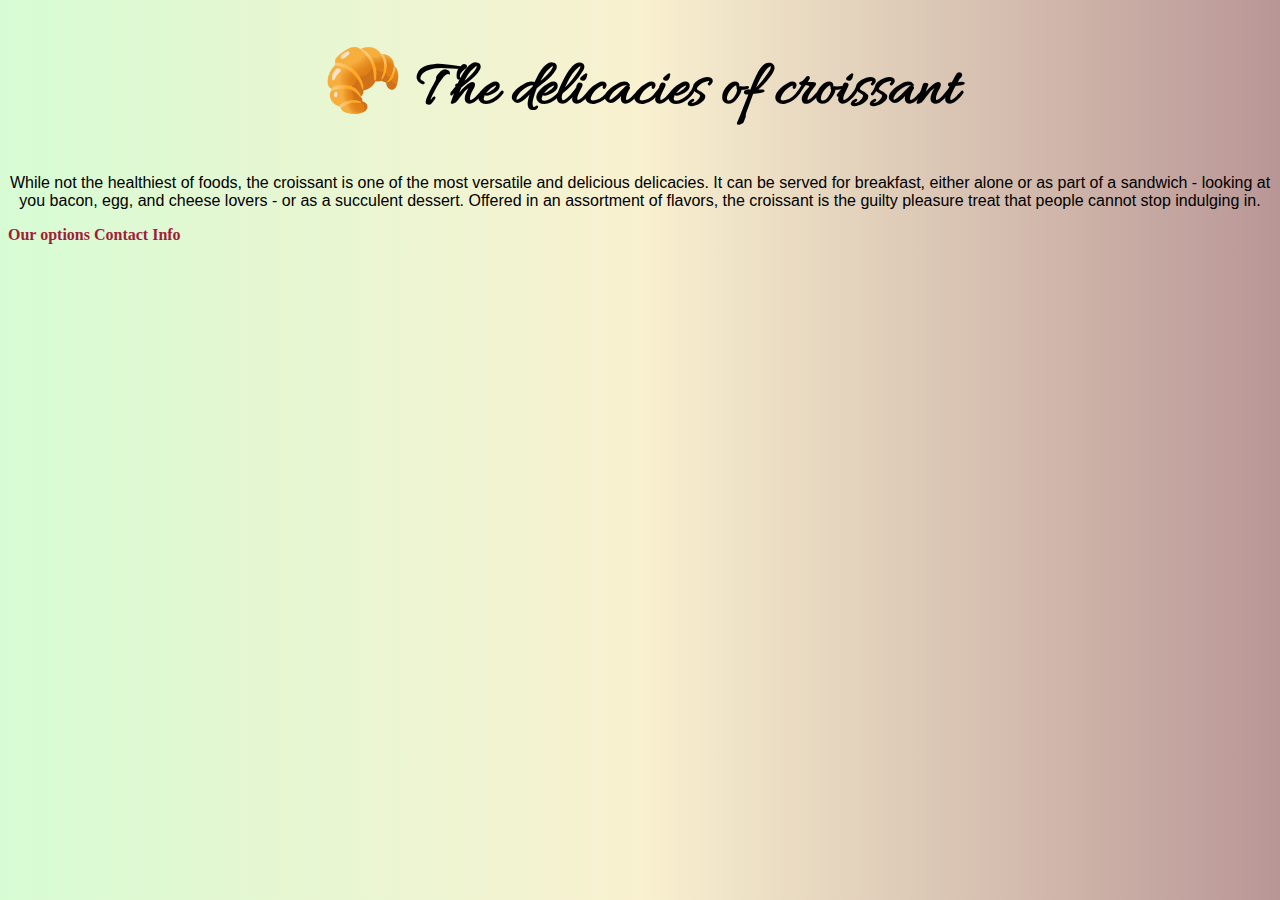
<file: index.html>
<!DOCTYPE html>
<html lang="en">
<head>
    <meta charset="UTF-8">
    <meta name="description" content="Croissantsrlife provides customers with a variety of croissants for all occasions">
    <meta http-equiv="X-UA-Compatible" content="IE=edge">
    <meta name="viewport" content="width=device-width, initial-scale=1.0">
    <link href="https://cdn.jsdelivr.net/npm/bootstrap@5.0.2/dist/css/bootstrap.min.css" rel="stylesheet"
        integrity="sha384-EVSTQN3/azprG1Anm3QDgpJLIm9Nao0Yz1ztcQTwFspd3yD65VohhpuuCOmLASjC" crossorigin="anonymous">
    <link rel="preconnect" href="https://fonts.googleapis.com">
    <link rel="preconnect" href="https://fonts.gstatic.com" crossorigin>
    <link href="https://fonts.googleapis.com/css2?family=Allura&display=swap" rel="stylesheet">
    <script src="https://cdn.jsdelivr.net/npm/bootstrap@5.0.2/dist/js/bootstrap.bundle.min.js"
        integrity="sha384-MrcW6ZMFYlzcLA8Nl+NtUVF0sA7MsXsP1UyJoMp4YLEuNSfAP+JcXn/tWtIaxVXM"
        crossorigin="anonymous"></script>
    <link rel="stylesheet" href="/src/styles.css">
    <title>CroissantsRLife Homepage</title>
</head>
<body>
    <h1 class="text-danger">🥐 The delicacies of croissant</h1>
    <p class="mb-4 text-info m-3">While not the healthiest of foods, the croissant is one of the most versatile and delicious delicacies. It can be served for breakfast, either alone or as part of a sandwich - looking at you bacon, egg, and cheese lovers - or as a succulent dessert. Offered in an assortment of flavors, the croissant is the guilty pleasure treat that people cannot stop indulging in.</p>
    <div class="d-flex justify-content-sm-evenly option-listings">
        <a href="/photo.html" title="Croissant pics">Our options</a>
        <a href="/contact.html" title="Contact us">Contact Info</a>
    </div>
</body>
</html>
</file>
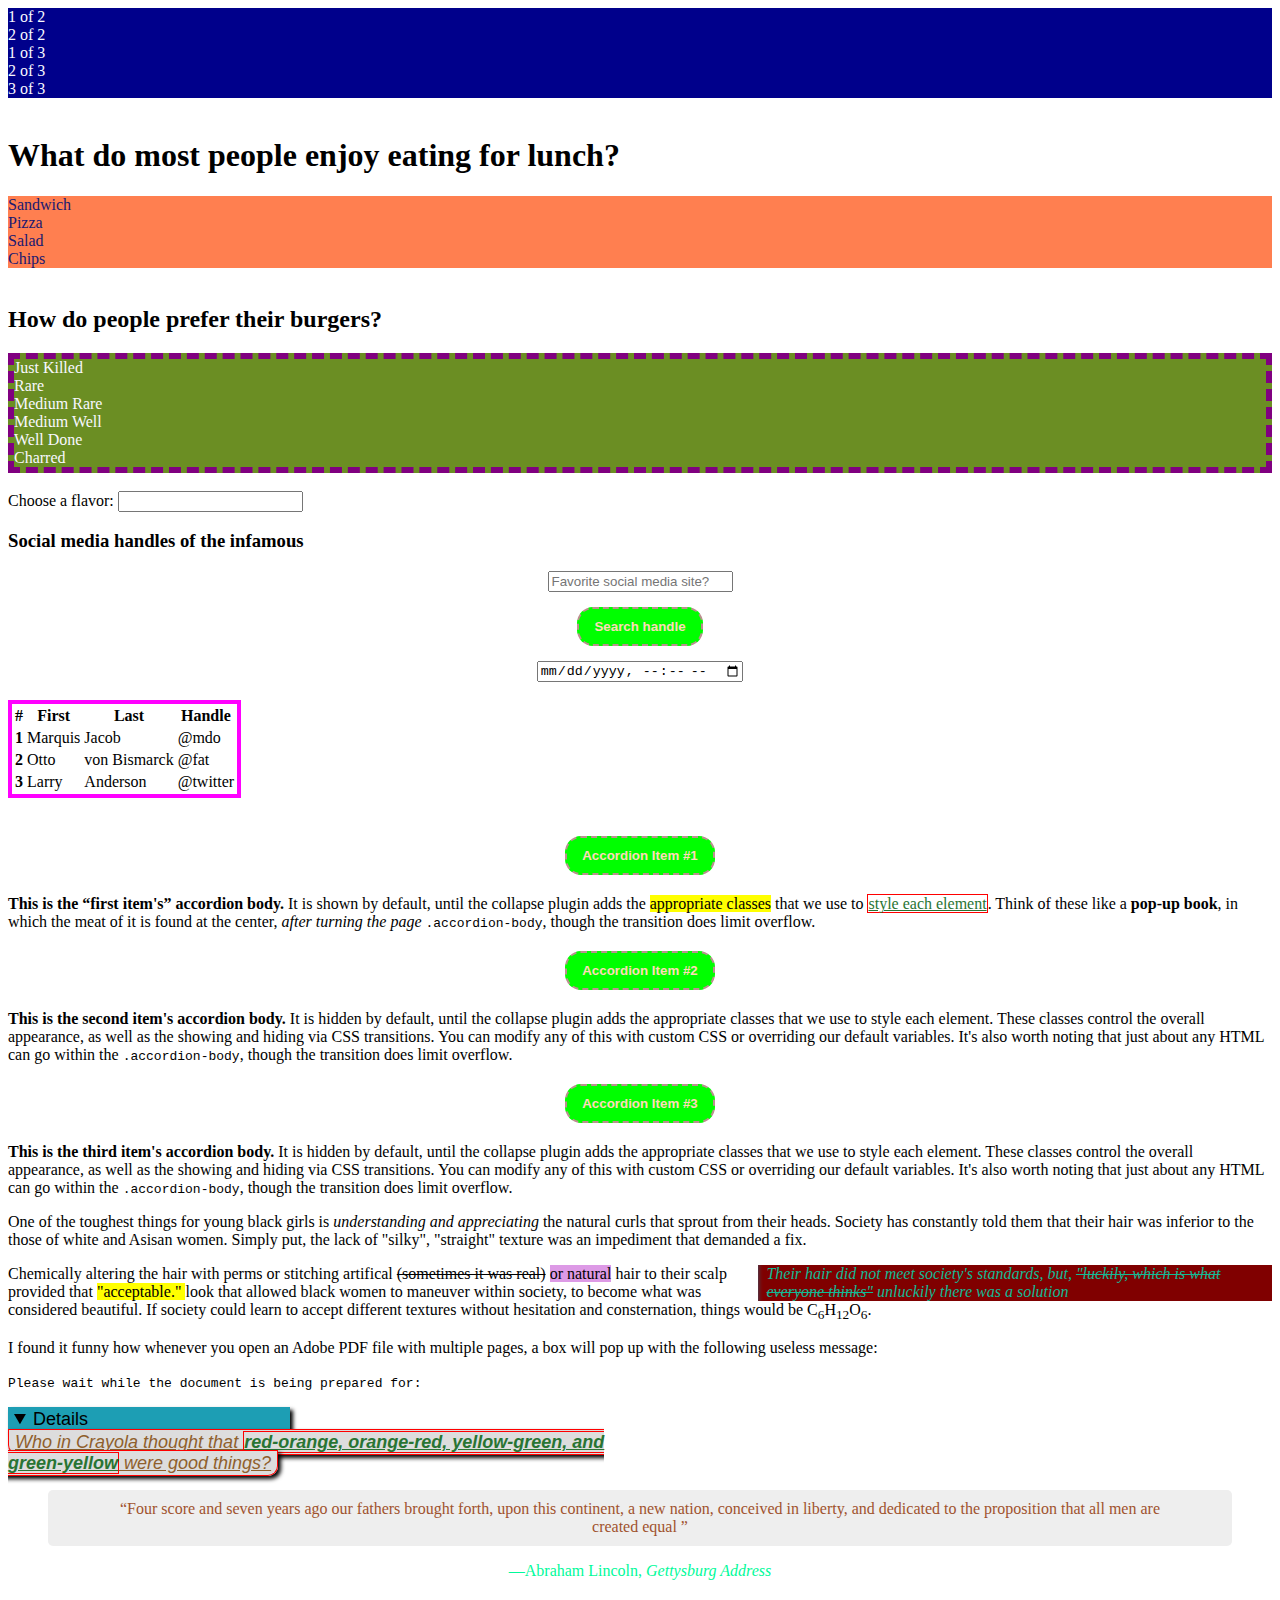
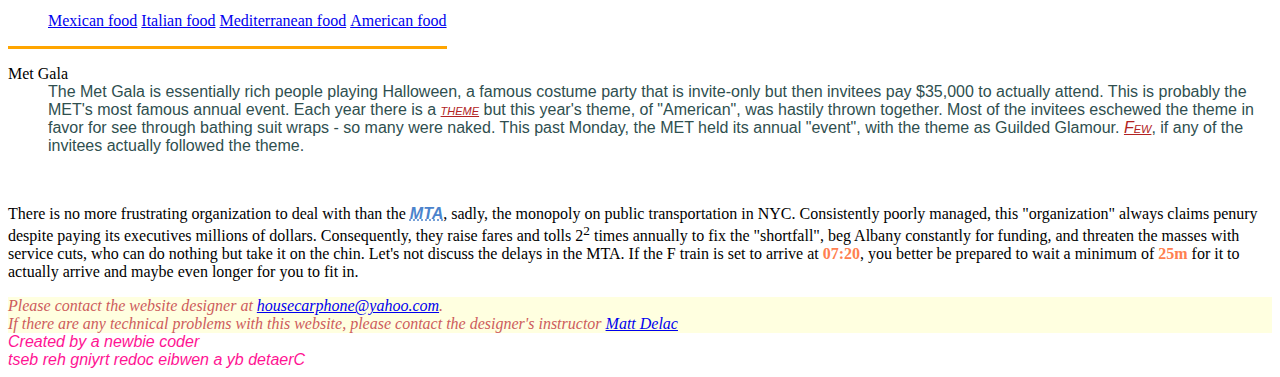
<file: Bootstrap test.html>
<!DOCTYPE html>
<html lang="en">
<head>
    <meta charset="UTF-8">
    <meta http-equiv="X-UA-Compatible" content="IE=edge">
    <meta name="viewport" content="width=device-width, initial-scale=1.0">
    <link href="https://cdn.jsdelivr.net/npm/bootstrap@5.1.3/dist/css/bootstrap.min.css" rel="stylesheet"
        integrity="sha384-1BmE4kWBq78iYhFldvKuhfTAU6auU8tT94WrHftjDbrCEXSU1oBoqyl2QvZ6jIW3" crossorigin="anonymous">
    <script src="https://cdn.jsdelivr.net/npm/bootstrap@5.1.3/dist/js/bootstrap.bundle.min.js"
        integrity="sha384-ka7Sk0Gln4gmtz2MlQnikT1wXgYsOg+OMhuP+IlRH9sENBO0LRn5q+8nbTov4+1p"
        crossorigin="anonymous"></script>
    <title>Bootstrap</title>
    <style>
        .container{
            color: ghostwhite;
            background: darkblue;
        }
        #food-choice{
            background: coral;
            color: midnightblue;
        }
        #burger{
            background: olivedrab;
            border: 6px dashed purple;
        }

        table{
            border: 4px solid fuchsia;
        }

        span{
            color: rgb(41, 116, 51);
            font-weight: 500;
            text-decoration: underline;
            border: 1px solid red;
        }
        form{
            text-align: center;
        }
        button{
            display: block;
            margin: 0 auto;
            padding: 10px 15px;
            margin-top: 15px;
            margin-bottom: 15px;
            border: 2px dashed rosybrown;
            border-radius: 16px;
            color:peachpuff;
            font-weight: bold;
            background: lime;
        }

        button:hover{
            color: lime;
            background: peachpuff;
            cursor: pointer;
        }

        blockquote {
            margin: 0;
        }

        blockquote p {
            padding: 10px 70px;
            background: #eee;
            border-radius: 5px;
            text-align: center;
            color: sienna;
        }

        blockquote p::before {
            content: '\201C';
        }

        blockquote p::after {
            content: '\201D';
        }
        .quotation{
            text-align: center;
            color: mediumspringgreen;
        }
        aside {
            width: 40%;
            padding-left: .5rem;
            margin-left: .5rem;
            float: right;
            box-shadow: inset 5px 0 5px -5px #29627e;
            font-style: italic;
            color: #13b995;
            background: maroon;
        }

        aside > p {
            margin: .5rem;
        }
        ins {
            text-decoration: none;
            background-color: rgb(221, 154, 230);
        }

        nav{
            border-bottom: 3px solid orange;
        }
        .cookie ol{
            list-style-type: none;
        }
        .cookie{
            display: inline-block;
        }
        footer{
            font-style: italic;
            color: deeppink;
            font-family: Impact, Haettenschweiler, 'Arial Narrow Bold', sans-serif;
        }
        dd{
            font-family: Verdana, Geneva, Tahoma, sans-serif;
            color: darkslategray;
        }
        dd em{
            color: firebrick;
            text-decoration: underline;
            font-variant: small-caps;
        }

        address{
            color: indianred;
            background: lightyellow;
            font-family: fantasy;
        }
 
        details {
            font: 18px "Open Sans", Calibri, sans-serif;
            width: 620px;
        }

        details > summary {
            padding: 2px 6px;
            width: 15em;
            background-color: #ddd;
            border: none;
            box-shadow: 3px 3px 4px black;
            cursor: pointer;
        }

        details > span {
            border-radius: 0 0 10px 10px;
            background-color: #ddd;
            padding: 2px 6px;
            margin: 0;
            box-shadow: 3px 3px 4px black;
            font-style: italic;
            font-weight: 500;
            color: rgb(143, 96, 44);
        }

        details[open] > summary {
            background-color: rgb(29, 158, 180);
        }
        .crazy-colors{
            font-weight: 600;
        }
        dfn{
            font-weight: 700;
            color: rgb(75, 131, 204);
            font-family: 'Trebuchet MS', 'Lucida Sans Unicode', 'Lucida Grande', 'Lucida Sans', Arial, sans-serif;
        }
        time{
            font-weight: bold;
            color: coral;
        }

    </style>
</head>
<body>
    <div class="container">
        <div class="row">
            <div class="col">
                1 of 2
            </div>
            <div class="col">
                2 of 2
            </div>
        </div>
        <div class="row">
            <div class="col">
                1 of 3
            </div>
            <div class="col">
                2 of 3
            </div>
            <div class="col">
                3 of 3
            </div>
        </div>
    </div>
<br />
    <h1>
        What do most people enjoy eating for lunch?
    </h1>

    <div class="container" id="food-choice">
        <div class="row row-cols-2">
            <div class="col">Sandwich</div>
            <div class="col">Pizza</div>
            <div class="col">Salad</div>
            <div class="col">Chips</div>
        </div>
    </div>
    <br />
    <h2>
        How do people prefer their burgers?
    </h2>
    <div class="container" id="burger">
        <div class="row row-cols-3">
            <div class="col">Just Killed</div>
            <div class="col">Rare</div>
            <div class="col">Medium Rare</div>
            <div class="col">Medium Well</div>
            <div class="col">Well Done</div>
            <div class="col">Charred</div>
        </div>
    </div>
    <br/>

    <label for="ice-cream-choice">Choose a flavor:</label>
    <input list="ice-cream-flavors" id="ice-cream-choice" name="ice-cream-choice" />
    
    <datalist id="ice-cream-flavors">
        <option value="Cookies-and-Cream">
        <option value="Coffee">
        <option value="Mint">
        <option value="Strawberry">
        <option value="Vanilla">
    </datalist>

    <br/>

    <section>
    <h3>
        Social media handles of the infamous
    </h3>
    <form id="search-form">
        <input type="text" id="social-media" placeholder="Favorite social media site?">
        <button>Search handle</button>
        <input type="datetime-local" name="" id="date">
    </form>
    </section>
    <br/>

    <table class="table table-hover">
        <thead>
            <tr>
                <th scope="col">#</th>
                <th scope="col">First</th>
                <th scope="col">Last</th>
                <th scope="col">Handle</th>
            </tr>
        </thead>
        <tbody>
            <tr>
                <th scope="row">1</th>
                <td>Marquis</td>
                <td>Jacob</td>
                <td>@mdo</td>
            </tr>
            <tr>
                <th scope="row">2</th>
                <td>Otto</td>
                <td>von Bismarck</td>
                <td>@fat</td>
            </tr>
            <tr>
                <th scope="row">3</th>
                <td>Larry</td>
                <td>Anderson</td>
                <td>@twitter</td>
            </tr>
        </tbody>
    </table>
<br/>
    <div class="accordion" id="accordionExample">
        <div class="accordion-item">
            <h2 class="accordion-header" id="headingOne">
                <button class="accordion-button" type="button" data-bs-toggle="collapse" data-bs-target="#collapseOne"
                    aria-expanded="true" aria-controls="collapseOne">
                    Accordion Item #1
                </button>
            </h2>
            <div id="collapseOne" class="accordion-collapse collapse show" aria-labelledby="headingOne"
                data-bs-parent="#accordionExample">
                <div class="accordion-body">
                    <strong>This is the <q>first item's</q> accordion body.</strong> It is shown by default, until the collapse
                    plugin adds the <mark>appropriate classes</mark> that we use to <span>style each element</span>. Think of these like a <strong>pop-up book</strong>, in which the meat of it is found at the center, <em>after turning the page</em> <code>.accordion-body</code>, though the transition does limit overflow.
                </div>
            </div>
        </div>
        <div class="accordion-item">
            <h2 class="accordion-header" id="headingTwo">
                <button class="accordion-button collapsed" type="button" data-bs-toggle="collapse"
                    data-bs-target="#collapseTwo" aria-expanded="false" aria-controls="collapseTwo">
                    Accordion Item #2
                </button>
            </h2>
            <div id="collapseTwo" class="accordion-collapse collapse" aria-labelledby="headingTwo"
                data-bs-parent="#accordionExample">
                <div class="accordion-body">
                    <strong>This is the second item's accordion body.</strong> It is hidden by default, until the collapse
                    plugin adds the appropriate classes that we use to style each element. These classes control the overall
                    appearance, as well as the showing and hiding via CSS transitions. You can modify any of this with
                    custom CSS or overriding our default variables. It's also worth noting that just about any HTML can go
                    within the <code>.accordion-body</code>, though the transition does limit overflow.
                </div>
            </div>
        </div>
        <div class="accordion-item">
            <h2 class="accordion-header" id="headingThree">
                <button class="accordion-button collapsed" type="button" data-bs-toggle="collapse"
                    data-bs-target="#collapseThree" aria-expanded="false" aria-controls="collapseThree">
                    Accordion Item #3
                </button>
            </h2>
            <div id="collapseThree" class="accordion-collapse collapse" aria-labelledby="headingThree"
                data-bs-parent="#accordionExample">
                <div class="accordion-body">
                    <strong>This is the third item's accordion body.</strong> It is hidden by default, until the collapse
                    plugin adds the appropriate classes that we use to style each element. These classes control the overall
                    appearance, as well as the showing and hiding via CSS transitions. You can modify any of this with
                    custom CSS or overriding our default variables. It's also worth noting that just about any HTML can go
                    within the <code>.accordion-body</code>, though the transition does limit overflow.
                </div>
            </div>
        </div>
    </div> 
    <p class="text-info d-flex justifiy-center">One of the toughest things for young black girls is <i> understanding and appreciating</i> the natural curls that sprout from their heads. Society has constantly told them that their hair was inferior to the those of white and Asisan women. Simply put, the lack of "silky", "straight" texture was an impediment that demanded a fix.</p>
    <aside>Their hair did not meet society's standards, but, <s>"luckily, which is what everyone thinks"</s> unluckily there was a solution</aside>
    <p>Chemically altering the hair with perms or stitching artifical <del>(sometimes it was real)</del> <ins>or natural</ins> hair to their scalp provided that <mark>"acceptable." </mark> look that allowed black women to maneuver within society, to become what was considered beautiful. If society could learn to accept different textures without hesitation and consternation, things would be C<sub>6</sub>H<sub>12</sub>O<sub>6</sub>.</p>
    <p>I found it funny how whenever you open an Adobe PDF file with multiple pages, a box will pop up with the following useless message:</p>
    <p><samp>Please wait while the document is being prepared for:</samp></p>
    <details open>
        <summary>
            Details
        </summary>
        <span>Who in Crayola thought that <span class="crazy-colors">red-orange, orange-red, yellow-green, and green-yellow</span> were good things?</span>
    </details>
    <figure>
        <blockquote cite="https://http://www.abrahamlincolnonline.org/lincoln/speeches/gettysburg.html">
            <p>Four score and seven years ago our fathers brought forth, upon this continent, a new nation, conceived in liberty, and
            dedicated to the proposition that all men are created equal
            </p>
        </blockquote>
        <figcaption class="quotation">—Abraham Lincoln, <cite class="quotation">Gettysburg Address</cite></figcaption>
    </figure>
    <nav class="cookie">
        <ol>
            <li class="cookie"><a href="#">Mexican food</a></li>
            <li class="cookie"><a href="#">Italian food</a></li>
            <li class="cookie"><a href="#">Mediterranean food</a></li>
            <li class="cookie"><a href="#">American food</a></li>
        </ol>
    </nav>
    <br>
    <dl>
        <dt>Met Gala</dt>
        <dd class="bg-dark bg-opacity-75 text-warning">
            The Met Gala is essentially rich people playing Halloween, a famous costume party that is invite-only but then invitees pay $35,000 to actually attend. This is probably the MET's most famous annual event. Each year there is a <em>theme</em> but this year's theme, of "American", was hastily thrown together. Most of the invitees eschewed the theme in favor for see through bathing suit wraps - so many were naked. This past Monday, the MET held its annual "event", with the theme as Guilded Glamour. <em>Few</em>, if any of the invitees actually followed the theme.
        </dd>
    </dl>
    <br>
    <p>There is no more frustrating organization to deal with than the <dfn><abbr title="Metropolitan Transportation Authority">MTA</abbr></dfn>, sadly, the monopoly on public transportation in NYC. Consistently poorly managed, this "organization" always claims penury despite paying its executives millions of dollars. Consequently, they raise fares  and tolls 2<sup>2</sup> times annually to fix the "shortfall", beg Albany constantly for funding, and threaten the masses with service cuts, who can do nothing but take it on the chin. Let's not discuss the delays in the MTA. If the F train is set to arrive at <time datetime="07:20">07:20</time>, you better be prepared to wait a minimum of <time datetime="PT25M">25m</time> for it to actually arrive and maybe even longer for you to fit in.</p>
    <address>
        Please contact the website designer at <a href="https://www.yahoo.com" target="blank">housecarphone@yahoo.com</a>. <br>
        If there are any technical problems with this website, please contact the designer's instructor <a href="http://www.shecodes.io" target="blank">Matt Delac</a>
    </address>
    <div class='tableauPlaceholder' id='viz1668023721071' style='position: relative'><noscript><a href='#'><img alt=' ' src='https:&#47;&#47;public.tableau.com&#47;static&#47;images&#47;Am&#47;Amazonorders&#47;Story1&#47;1_rss.png' style='border: none' /></a></noscript><object class='tableauViz'  style='display:none;'><param name='host_url' value='https%3A%2F%2Fpublic.tableau.com%2F' /> <param name='embed_code_version' value='3' /> <param name='site_root' value='' /><param name='name' value='Amazonorders&#47;Story1' /><param name='tabs' value='yes' /><param name='toolbar' value='yes' /><param name='static_image' value='https:&#47;&#47;public.tableau.com&#47;static&#47;images&#47;Am&#47;Amazonorders&#47;Story1&#47;1.png' /> <param name='animate_transition' value='yes' /><param name='display_static_image' value='yes' /><param name='display_spinner' value='yes' /><param name='display_overlay' value='yes' /><param name='display_count' value='yes' /><param name='language' value='en-US' /></object></div>                <script type='text/javascript'>                    var divElement = document.getElementById('viz1668023721071');                    var vizElement = divElement.getElementsByTagName('object')[0];                    vizElement.style.width='1016px';vizElement.style.height='1014px';                    var scriptElement = document.createElement('script');                    scriptElement.src = 'https://public.tableau.com/javascripts/api/viz_v1.js';                    vizElement.parentNode.insertBefore(scriptElement, vizElement);                </script>
    <footer>
        Created by a newbie coder
    </footer>
    <footer>
        <bdo dir="rtl">
            Created by a newbie coder trying her best
        </bdo>
    </footer>
<script>
    function buttonChange(event) { //function receives an event
        event.preventDefault(); //stop pg from reloading 
        let socialMediaHandle = document.querySelector("h3"); //select h3 element for editing 
        socialMediaHandle.innerHTML = ("input".value); //not working - want h3 to match value entered into form
    }
    
    let formChange = document.querySelector("#search-form"); //select element w/ this id
    formChange.addEventListener("submit", buttonChange); //add eventlistener saying when form is submitted, call function buttonChange

</script>    
</body>
</html>
</file>
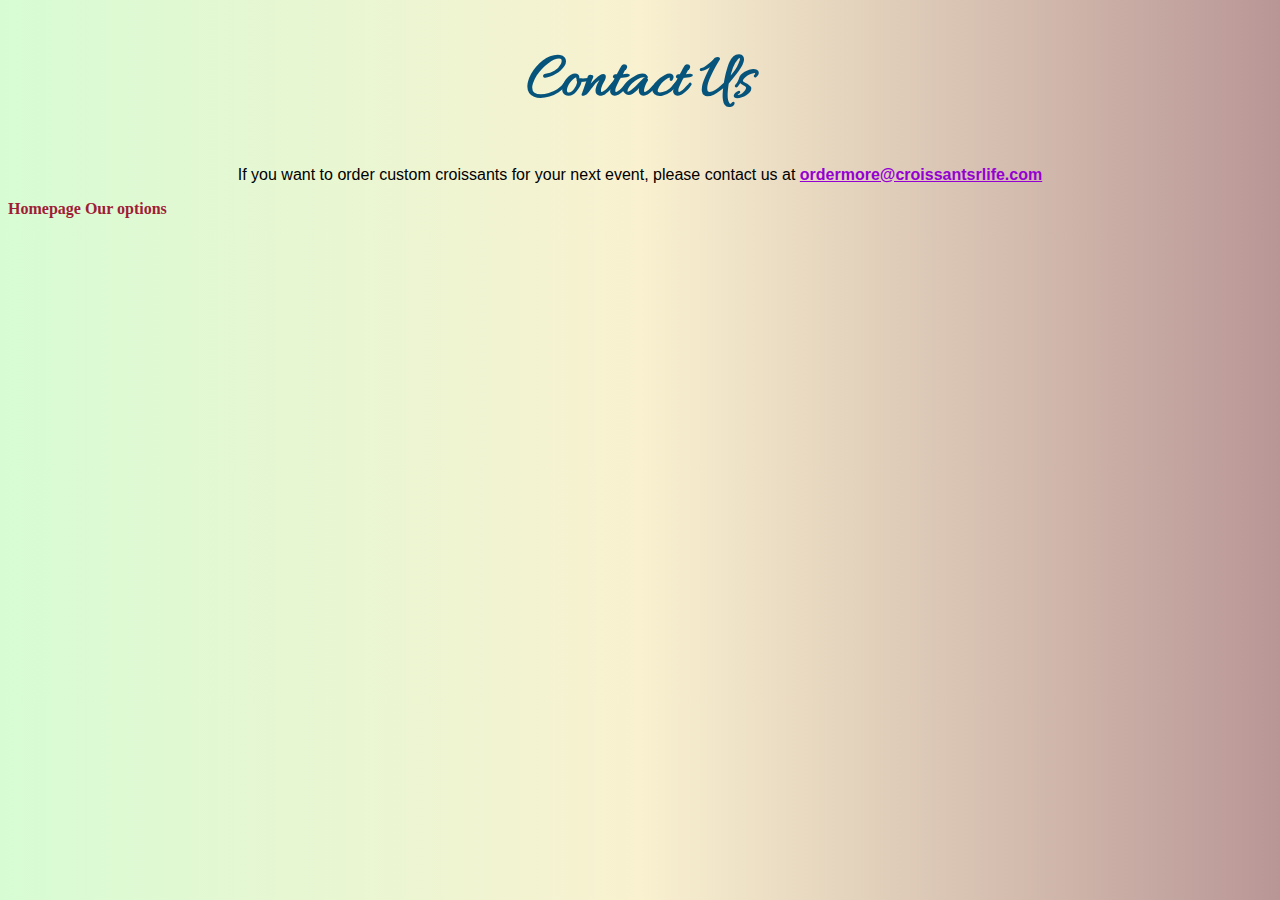
<file: contact.html>
<!DOCTYPE html>
<html lang="en">
<head>
    <meta charset="UTF-8">
    <meta name="description" content="CroissantsRLife contact info to place all orders">
    <meta http-equiv="X-UA-Compatible" content="IE=edge">
    <meta name="viewport" content="width=device-width, initial-scale=1.0">
    <link href="https://cdn.jsdelivr.net/npm/bootstrap@5.0.2/dist/css/bootstrap.min.css" rel="stylesheet"
        integrity="sha384-EVSTQN3/azprG1Anm3QDgpJLIm9Nao0Yz1ztcQTwFspd3yD65VohhpuuCOmLASjC" crossorigin="anonymous">
    <link rel="preconnect" href="https://fonts.googleapis.com">
    <link rel="preconnect" href="https://fonts.gstatic.com" crossorigin>
    <link href="https://fonts.googleapis.com/css2?family=Allura&display=swap" rel="stylesheet">
    <script src="https://cdn.jsdelivr.net/npm/bootstrap@5.0.2/dist/js/bootstrap.bundle.min.js"
        integrity="sha384-MrcW6ZMFYlzcLA8Nl+NtUVF0sA7MsXsP1UyJoMp4YLEuNSfAP+JcXn/tWtIaxVXM"
        crossorigin="anonymous"></script>
    <link rel="stylesheet" href="/src/styles.css">
    <title>Contact us to place your individual, small group and catering orders - CroissantsRLife</title>
</head>
<body>
   <h1 class="text-new-color">Contact Us</h1>
   <p>
       If you want to order custom croissants for your next event, please contact us at 
       <a href="mailto:ordermore@croissantsrlife.com" class="email-link">ordermore@croissantsrlife.com</a>
    <br/>
    <div class="d-flex justify-content-sm-evenly option-listings">
        <a href="/" title="Landing page">Homepage</a>
        <a href="/photo.html" title="Croissant pics">Our options</a>
    </div>
    </p> 
</body>
</html>
</file>
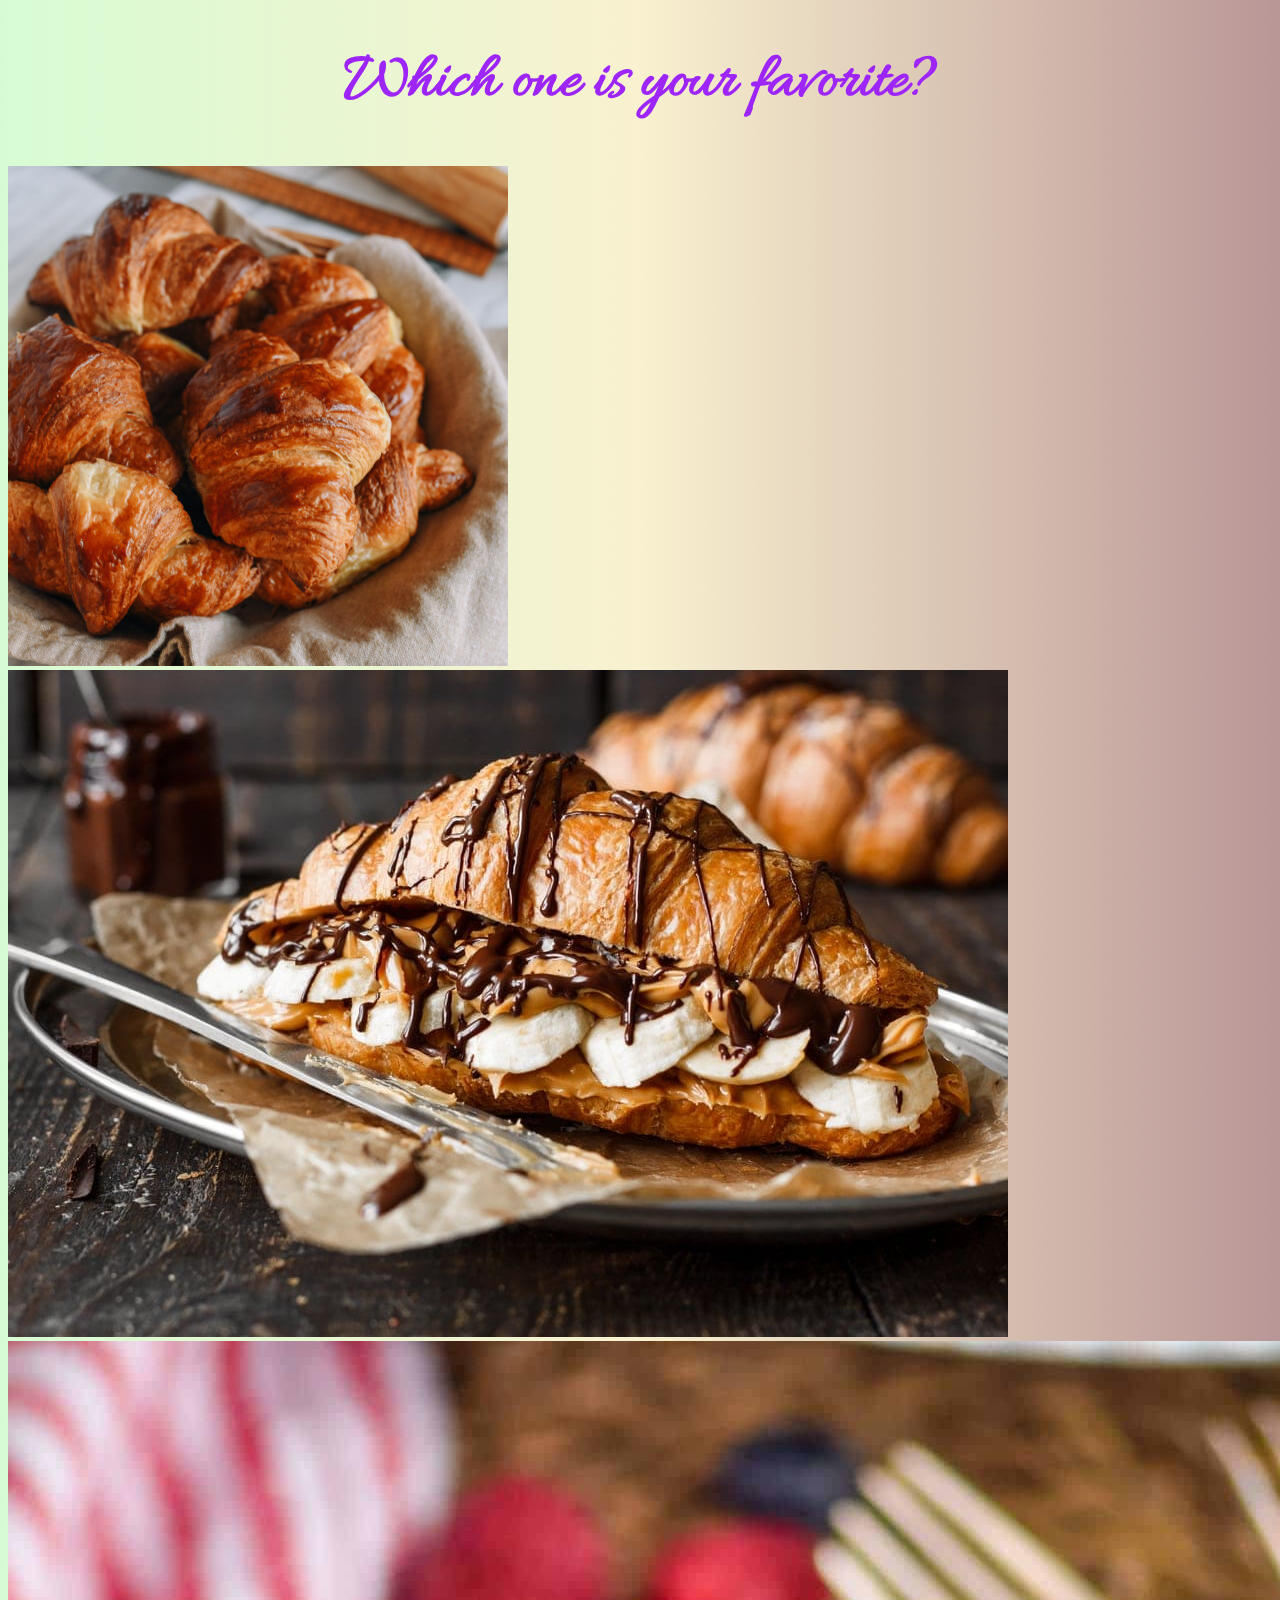
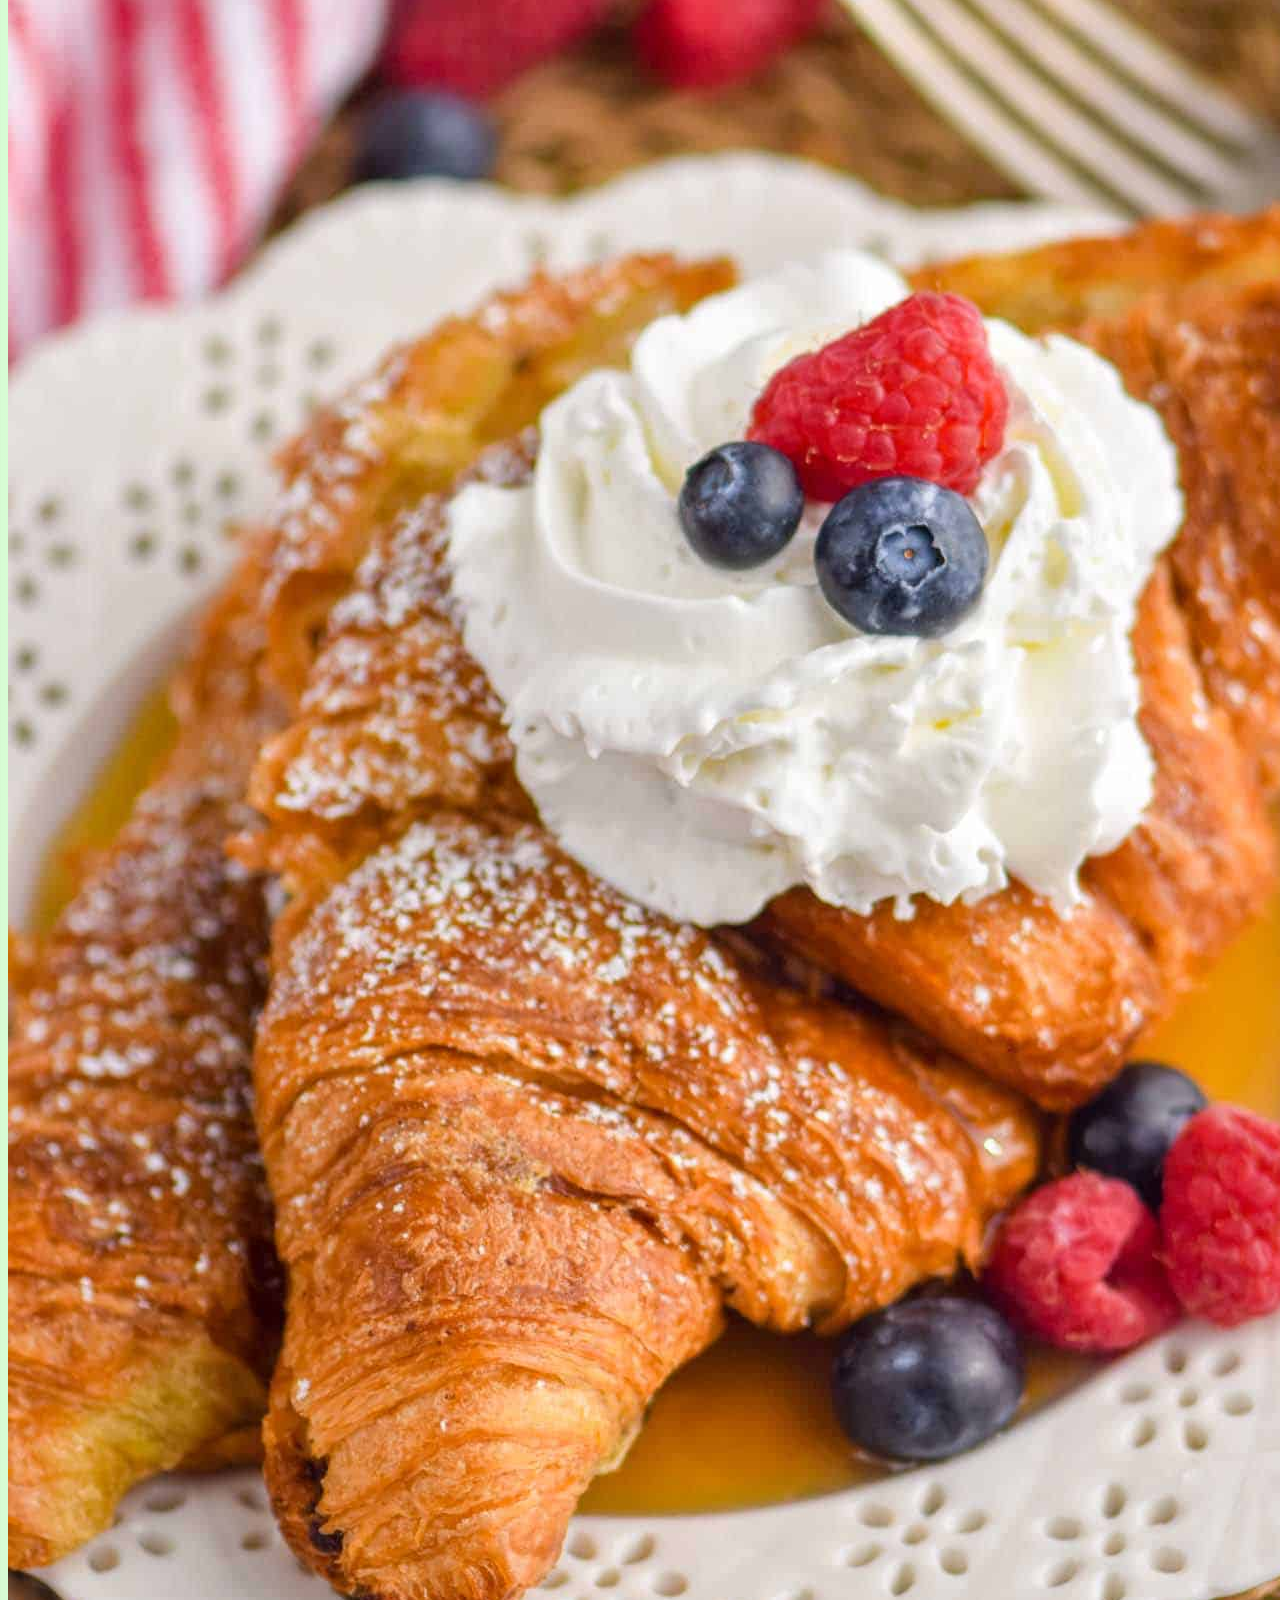
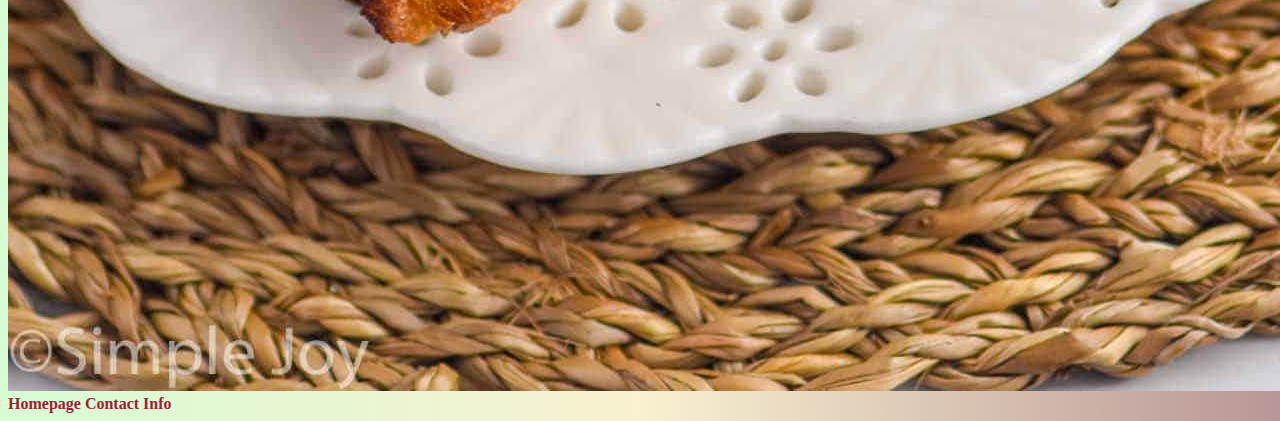
<file: photo.html>
<!DOCTYPE html>
<html lang="en">
<head>
    <meta charset="UTF-8">
    <meta name="description" content="some beautiful examples of delicious croissants">
    <meta http-equiv="X-UA-Compatible" content="IE=edge">
    <meta name="viewport" content="width=device-width, initial-scale=1.0">
    <link href="https://cdn.jsdelivr.net/npm/bootstrap@5.0.2/dist/css/bootstrap.min.css" rel="stylesheet"
        integrity="sha384-EVSTQN3/azprG1Anm3QDgpJLIm9Nao0Yz1ztcQTwFspd3yD65VohhpuuCOmLASjC" crossorigin="anonymous">
    <link rel="preconnect" href="https://fonts.googleapis.com">
    <link rel="preconnect" href="https://fonts.gstatic.com" crossorigin>
    <link href="https://fonts.googleapis.com/css2?family=Allura&display=swap" rel="stylesheet">
    <script src="https://cdn.jsdelivr.net/npm/bootstrap@5.0.2/dist/js/bootstrap.bundle.min.js"
        integrity="sha384-MrcW6ZMFYlzcLA8Nl+NtUVF0sA7MsXsP1UyJoMp4YLEuNSfAP+JcXn/tWtIaxVXM"
        crossorigin="anonymous"></script>
    <link rel="stylesheet" href="/src/styles.css">
    <title>Various options from CroissantsRLife</title>
</head>
<body>
    <h1 class="text-special-color">Which one is your favorite?</h1>
    <div class="container mb-4">
        <div class="row d-flex justify-content-around">
            <div class="col-md-4">
                <img src="/images/milk-bread-croissants-34-500x500.jpg" class="img-fluid rounded-2 border w-75" alt="plain-croissants" />
            </div>
            <div class="col-md-4">
                <img src="/images/Croissant-Fillings-1.jpg" class="img-fluid rounded-2 p-2 border w-100" alt="dessert croissant with hazelnut" />
            </div>
            <div class="col-md-4">
                <img src="/images/Croissant-French-Toast-5.jpg" class="img-fluid rounded-2 p-2 border w-75" alt="breakfast croissant" />
            </div>
            <div class="d-flex justify-content-sm-evenly option-listings">
                <a href="/" title="Landing page">Homepage</a>
                <a href="/contact.html" title="Contact us">Contact Info</a>
            </div>
        </div>
    </div>
</body>
</html>
</file>
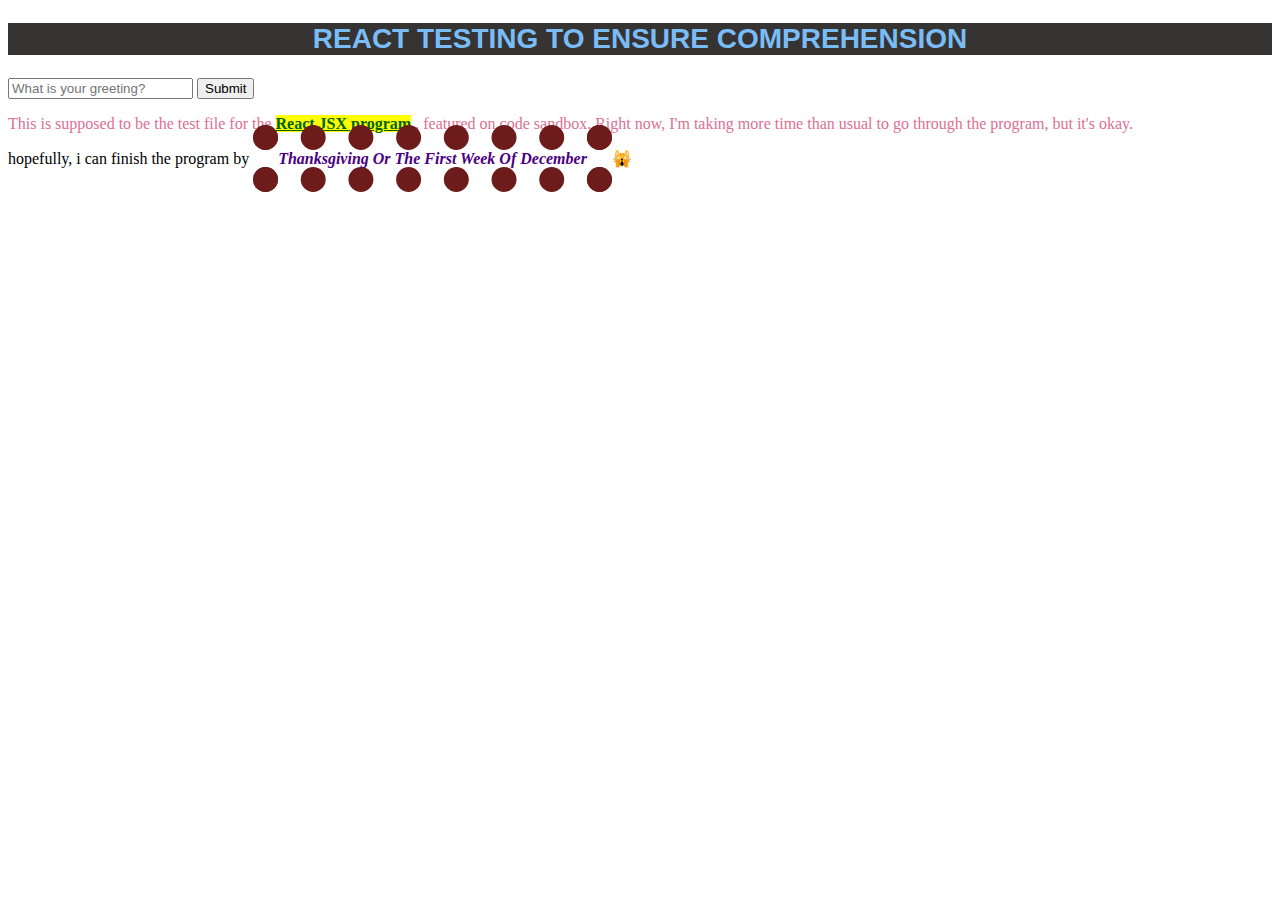
<file: React test file.html>
<!DOCTYPE html>
<html lang="en">
<head>
    <meta charset="UTF-8">
    <meta http-equiv="X-UA-Compatible" content="IE=edge">
    <meta name="viewport" content="width=device-width, initial-scale=1.0">
    <title>React testing</title>
    <style>
        h2{
            color: rgb(122, 188, 245);
            background-color: rgba(46, 43, 43, 0.959);
            text-align: center;
            text-transform: uppercase;
            font-family: 'Franklin Gothic Medium', 'Arial Narrow', Arial, sans-serif;
            font-size: 28px;
        }
        mark{
            text-decoration: underline;
            color:darkgreen;
            font-weight: bold;
        }
        i{
            color: indigo;
            font-weight: 600;
            border: 25px dotted rgb(110, 27, 27);
            text-transform: capitalize;
        }
        p{
            font-weight: 500;
            color: palevioletred;
        }
        aside{
            text-transform: lowercase;
        }


    </style>
</head>
<body>
    <h2>React testing to ensure comprehension</h2>
    <form>
        <input type="search" placeholder="What is your greeting?" id="search-bar">
        <input type="submit">
    </form>
    <p>This is supposed to be the test file for the <mark>React JSX program</mark> , featured on code sandbox. Right now, I'm taking more time than usual to go through the program, but it's okay.</p>
    <aside>Hopefully, I can finish the program by <i>Thanksgiving or the first week of December</i>🙀</aside>

<script> 
    function Hello(props) { //trying to do conditional ternary but it's not working - think it needs to be connected to React
        return(<h3>(
            {props.language === "French" ? "Bonjour" : props.language === "Spanish" ? "Hola" : "Hello"}
            )
            </h3>
        );
    }

</script>
</body>
</html>
</file>
<file: src/styles.css>
body{
    /* background: linear-gradient(0.25turn, #d7fcd4, #f9f1d0); */
    background: linear-gradient(0.25turn, #d7fcd4, #f9f1d0, #b99696);
}

h1{
    text-align: center;
    font-family: 'Allura', cursive;
    font-size: 64px;
}

a{
    text-decoration: none;
    color: rgb(160, 29, 55);
    font-weight: bold;
}

p{
    font-size: 16px;
    font-family: 'Franklin Gothic Medium', 'Arial Narrow', Arial, sans-serif;
    text-align: center;
}

.email-link{
    text-decoration: underline;
    color: darkviolet;
}

.text-special-color{
    color: rgb(157, 37, 248);
}

.text-new-color{
    color: rgb(6, 84, 123);
}

@media (max-width: 900px) {
    .option-listings{
        display: flex;
        justify-content: space-between;
    }

    h1{
        font-size: 40px;
    }
}
</file>
